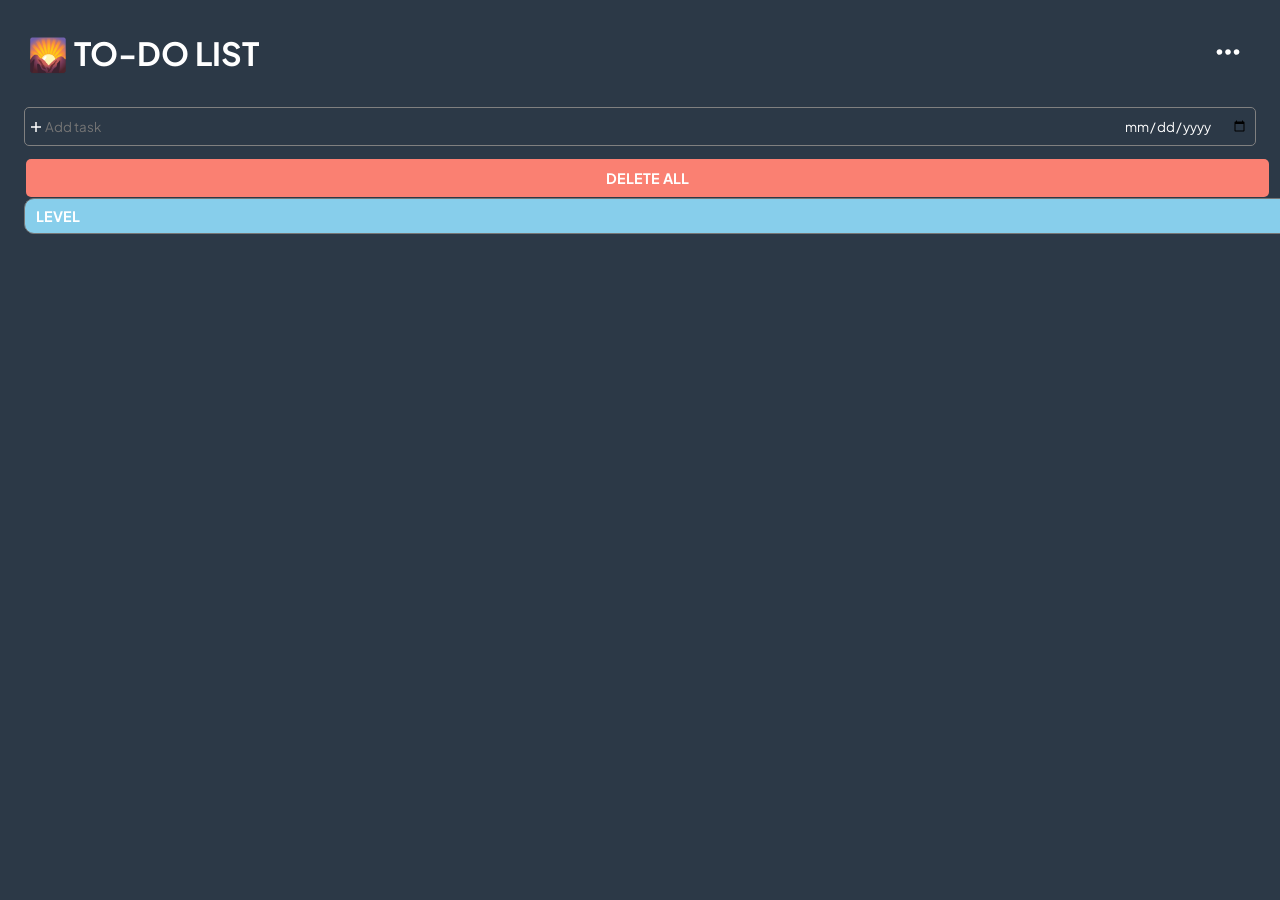
<file: index.html>
<!DOCTYPE html>
<html lang="en">

<head>
    <meta charset="UTF-8">
    <meta name="viewport" content="width=device-width, initial-scale=1.0">
    <title>TODOLIST</title>
    <link rel="shortcut icon" href="img/todolist.svg" type="image/x-icon">
    <link rel="stylesheet" href="style.css">
</head>

<body>
    <div class="header">
        <div class="layoutHeader">
            <div class="left">
                <h1>🌄 TO-DO LIST</h1>
            </div>
            <div class="right">
                <button id="buttonMenu" type="button">
                    <img src="img/more.svg" alt="foto__more" id="more_button" class="more">
                    <ul class="dropDown" id="listDropdown">
                        <li><a href="page/profile.html" style="text-decoration: none; color: white;">PROFILE</a></li>
                        <li><a href="./index.html" style="text-decoration: none; color: white;">TODOLIST</a></li>
                    </ul>
                </button>
            </div>
        </div>
        <main>
            <div class="task">
                <form id="form">
                    <textarea name="task" id="task" class="tastArea" cols="240" rows="1"
                        placeholder="Add task"></textarea>
                    <div class="calender">
                        <input type="date" name="date" id="date" class="input_date">
                    </div>
                    <button id="ButtonPlus" type="submit">
                        <img src="img/plus.svg" alt="plus_svg" class="plus">
                    </button>
                    <select name="select_level" id="option_value" class="selectStyle">
                        <option value="level">LEVEL</option>
                        <option value="low">Low</option>
                        <option value="medium">Meidium</option>
                        <option value="high">Hight</option>
                    </select>
                    <button class="deleteAll" id="deleteAll">DELETE ALL</button>
                </form>
            </div>
            <div class="taskContent">
                <div id="task_content" class="taskOne">
                    <div id="content" class="contenTask">
                    </div>
                </div>
            </div>
        </main>
    </div>

    <script src="main.js"></script>
</body>

</html>
</file>
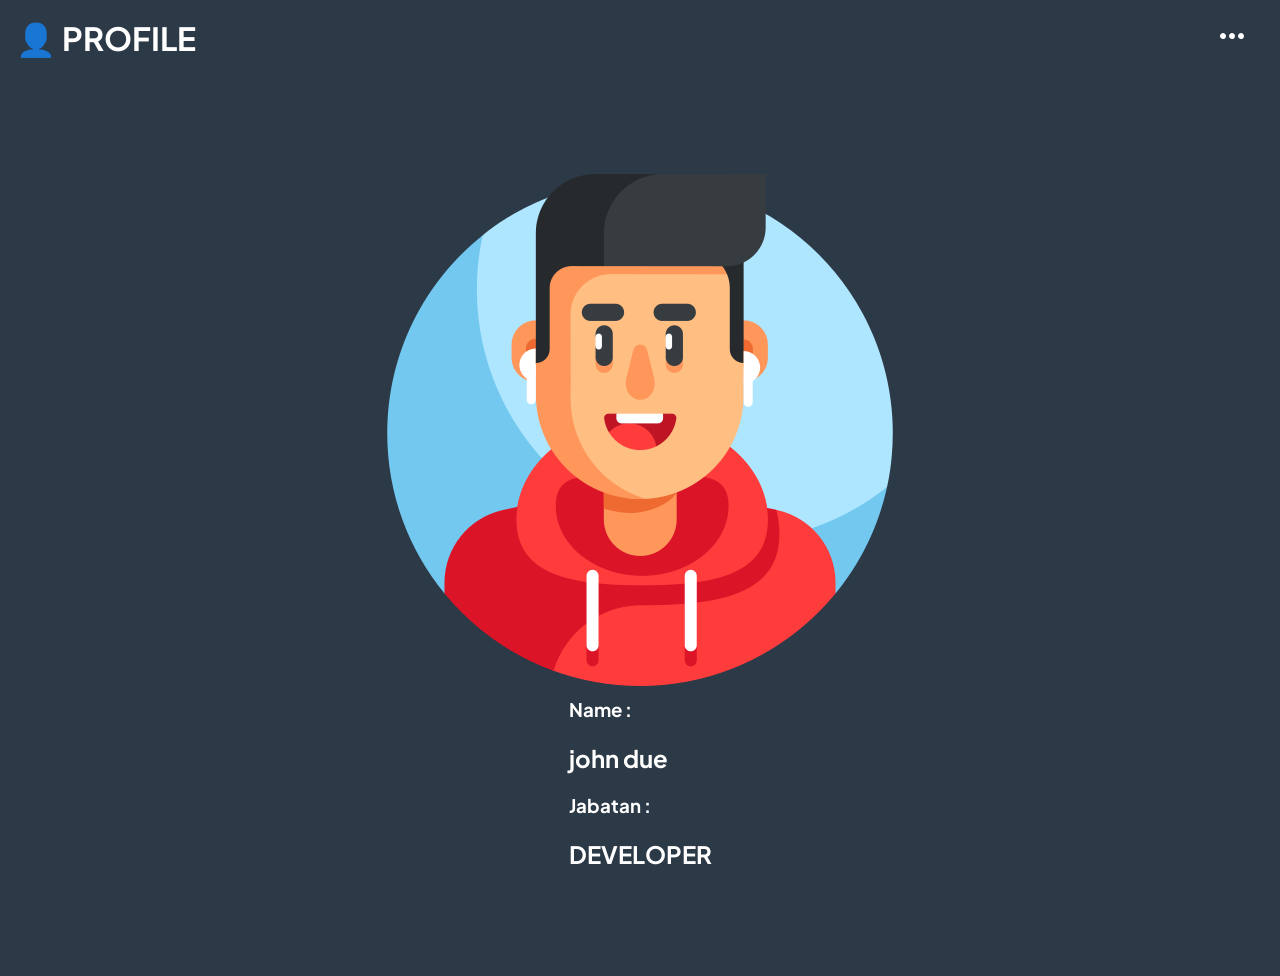
<file: page/profile.html>
<!DOCTYPE html>
<html lang="en">

<head>
    <meta charset="UTF-8">
    <meta name="viewport" content="width=device-width, initial-scale=1.0">
    <title>TODOLIST - PROFILE</title>
    <link rel="stylesheet" href="../style.css">
</head>

<body class="profile">
    <div class="profileHeader">
        <header>
            <div class="left">
                <h1>👤 PROFILE</h1>
            </div>
            <div class="right">
                <button id="buttonMenuProfile" type="button">
                    <img src="../img/more.svg" alt="foto__more" id="more_button" class="more" width="40">
                    <ul class="dropDown" id="listDropdownProfile">
                        <li><a href="page/profile.html" style="text-decoration: none; color: white;">PROFILE</a></li>
                        <li><a href="../index.html" style="text-decoration: none; color: white;">TODOLIST</a></li>
                    </ul>
                </button>
            </div>
        </header>
        <main class="contenLayout">
            <img src="../img/avatar.png" alt="foto_Profile" class="foto_profile">
            <div class="DeskripsiProfile">
                <h3>Name :</h3>
                <h2>john due</h2>
                <h3>Jabatan : </h3>
                <h2>DEVELOPER</h2>
            </div>
        </main>
    </div>
    <script src="../profile.js"></script>
</body>

</html>
</file>
<file: style.css>
@import url('https://fonts.googleapis.com/css2?family=Plus+Jakarta+Sans:ital,wght@0,200..800;1,200..800&display=swap');

* {
    margin: 0;
    padding: 0;
    box-sizing: border-box;
    font-family: "Plus Jakarta Sans", sans-serif;
}

:root {
    --bg-primary-: #2C3947;
    --bg-primaryHover: #2b3541;
    --bg-textarea: #2C3947;
    --border-Blue: #4BB8FA;
}

/* TODO */
body {
    position: relative;
    display: flex;
    width: 100%;
    height: 100%;
}


/* CLAS CHEXBOX */
.checkbox {
    appearance: none;
    width: 20px;
    height: 20px;
    border-radius: 50%;
    cursor: pointer;
    border: 2px solid white;
}

.checkbox.low {
    border: 2px solid skyblue;
}

.checkbox:checked.low {
    background-color: #8CC0EB;
}

.checkbox.medium {
    border: 2px solid yellow;
}

.checkbox:checked.medium {
    background-color: #F7E49B;
}

.checkbox.hight {
    border: 2px solid red;
}

.checkbox:checked.hight {
    background-color: #FF6060;
}

/* end CLAS CHEXBOX */

.header {
    position: relative;
    min-height: 100vh;
    width: 100%;
    background-color: var(--bg-primary-);
    padding: 12px 12px;
}

.header .layoutHeader {
    display: flex;
    flex-direction: row;
    justify-content: space-between;
    align-items: center;
    padding: 1rem;
}

.header .layoutHeader .left {
    display: flex;
    flex-direction: row;
    align-items: center;
    gap: 0.5rem;
}

.header .layoutHeader .left .menu {
    width: 2.5rem;
    cursor: pointer;
}

.header .layoutHeader .left h1 {
    color: white;
}


.header .layoutHeader .right {
    display: flex;
    flex-direction: row;
    align-items: center;
    gap: 0.5rem;
}

.header .layoutHeader .right button {
    background: transparent;
    border: none;
}

.header .layoutHeader .right button .dropDown {
    display: none;
}

.header .layoutHeader .right button .dropDown.block {
    display: flex;
    flex-direction: column;
    position: absolute;
    background-color: #131229;
    opacity: 0.9;
    color: white;
    list-style: none;
    padding: 12px;
    border-radius: 10px;
    top: 40px;
    right: 20px;
    line-height: 2rem;
    text-align: start;
    z-index: 10;
}

.header .layoutHeader .right button .more {
    border: none;
    cursor: pointer;
    padding: 5px;
    width: 3rem;
    background-color: transparent;
    transition: 0.3s ease;
    border-radius: 10px;
}

.header .layoutHeader .right .more:hover {
    border: none;
    cursor: pointer;
    padding: 5px;
    width: 3rem;
    background-color: var(--bg-primaryHover);
    border-radius: 10px;
}


.header main {
    position: relative;
    padding: 12px 12px;
}

.header main .tastArea {
    padding: 10px 20px;
    background-color: var(--bg-textarea);
    border-radius: 5px;
    width: 100%;
    color: white;
    border: 1px solid gray;
    resize: none;
}


.header main .task form button {
    background-color: transparent;
    border: none;
    position: absolute;
    top: 22px;
    left: 14px;
}

.header main .tastArea:focus {
    border: 1px solid var(--border-Blue);
    outline: none;
}

.header main .taskContent {
    margin-top: 12px;
}

.header main .taskContent .taskOne {
    display: flex;
    flex-direction: column;
    gap: 1rem;
    padding: 0 1rem;
}


.header main .taskContent .taskOne .contenTask {
    display: flex;
    flex-direction: row;
    justify-content: space-between;
    align-items: center;
    gap: 0.6rem;
}

.header main .taskContent .taskOne .contenTask p {
    color: white;
    font-weight: bold;
    font-size: 1rem;
}

.header main .taskContent .taskOne .contenTask p.coretan {
    color: white;
    font-weight: bold;
    font-size: 1rem;
    text-decoration: line-through;
}


.header main .taskContent .taskOne .delete {
    color: white;
    background-color: salmon;
    padding: 12px 12px;
    border-radius: 10px;
    border: none;
    font-weight: bold;
}

.header main .task form .deleteAll {
    color: white;
    width: 99%;
    background-color: salmon;
    padding: 10px;
    border-radius: 5px;
    font-weight: bold;
    font-size: 0.9rem;
    margin-top: 2.6rem;
    cursor: pointer;
}

.header main .task form .calender {
    position: absolute;
    top: 20px;
    right: 20px;
}

.header main .task form .calender .input_date {
    background-color: var(--bg-primary-);
    border: none;
    color: white;
}

.header main .task form .selectStyle {
    color: white;
    width: 114rem;
    background-color: skyblue;
    padding: 7px;
    border-radius: 10px;
    font-weight: bold;
    font-size: 0.9rem;
    margin-top: 3rem;
    cursor: pointer;
}


@media(max-width:660px) {

    /* CLAS CHEXBOX */
    .checkbox {
        appearance: none;
        width: 20px;
        height: 20px;
        border-radius: 50%;
        cursor: pointer;
        border: 2px solid white;
    }

    .checkbox.low {
        border: 2px solid skyblue;
    }

    .checkbox:checked.low {
        background-color: #8CC0EB;
    }

    .checkbox.medium {
        border: 2px solid yellow;
    }

    .checkbox:checked.medium {
        background-color: #F7E49B;
    }

    .checkbox.hight {
        border: 2px solid red;
    }

    .checkbox:checked.hight {
        background-color: #FF6060;
    }

    .level.low {
        background: green;
    }

    .level.medium {
        background: orange;
    }

    .level.hight {
        background: red;
    }

    /* end CLAS CHEXBOX */
    .header {
        position: relative;
        min-height: 100vh;
        width: 100%;
        background-color: var(--bg-primary-);
        padding: 12px 12px;
    }

    .header main {
        position: relative;
        padding: 12px 12px;
    }

    .header main .tastArea {
        padding: 10px 20px;
        background-color: var(--bg-textarea);
        border-radius: 5px;
        color: white;
        border: 1px solid gray;
        resize: none;
    }

    .header main .task form .calender {
        position: absolute;
        top: 20px;
        right: 20px;
    }

    .header main .task form .calender .input_date {
        background-color: var(--bg-primary-);
        border: none;
        color: white;
    }

    .header main .task form .calender .input_date::-webkit-calendar-picker-indicator {
        background-color: white;
        cursor: pointer;
        padding: 5px;
        border-radius: 10px;
    }

    .header main .taskContent .taskOne .contenTask {
        display: flex;
        justify-content: space-between;
        align-items: center;
        gap: 0.6rem;
        width: 23rem;
        padding: 2px 12px;
    }


    .header main .taskContent .taskOne .contenTask p {
        color: white;
        font-weight: bold;
        font-size: 1rem;
    }

    .header main .taskContent .taskOne .contenTask p.coretan {
        color: white;
        font-weight: bold;
        font-size: 1rem;
        text-decoration: line-through;
    }

    .header main .taskContent .taskOne .delete {
        color: white;
        background-color: salmon;
        padding: 7px;
        border-radius: 10px;
        font-weight: bold;
        font-size: 0.9rem;
        margin-left: auto;
    }

    .header main .task form .deleteAll {
        color: white;
        width: 94%;
        background-color: salmon;
        padding: 7px;
        border-radius: 10px;
        font-weight: bold;
        font-size: 0.9rem;
        margin-top: 2.6rem;
        cursor: pointer;
    }


    .header main .task form .selectStyle {
        color: white;
        background-color: skyblue;
        padding: 7px;
        border-radius: 10px;
        width: 100%;
        font-weight: bold;
        font-size: 0.9rem;
        margin-top: 3rem;
        cursor: pointer;
    }

    .header .layoutHeader .right button .dropDown {
        display: none;
        background-color: #131229;
        opacity: 0.9;
        color: white;
        list-style: none;
        padding: 12px;
        border-radius: 10px;
        top: 65px;
        right: 10px;
        line-height: 2rem;
        z-index: 10;
    }

    .header .layoutHeader .right button .dropDown.block {
        display: flex;
        flex-direction: column;
        position: absolute;
        background-color: #131229;
        opacity: 0.9;
        color: white;
        list-style: none;
        padding: 12px;
        border-radius: 10px;
        top: 80px;
        right: 10px;
        line-height: 2rem;
        text-align: start;
        z-index: 10;
    }

    .header .layoutHeader .right button {
        background-color: transparent;
        border: none;
        cursor: pointer;
    }
}

/* end todo */

/* PROFILE */
.profile .profileHeader {
    display: flex;
    flex-direction: column;
    width: 100%;
    min-height: 100vh;
    background-color: var(--bg-primary-);
}

.profile .profileHeader header {
    display: flex;
    flex-direction: row;
    justify-content: space-between;
    align-items: center;
    padding: 1rem;
}

.profile .profileHeader header .left h1 {
    color: white;
    font-size: 2rem;
}

.profile .profileHeader header .right button {
    background: transparent;
    border: none;
    cursor: pointer;
    width: 4rem;
    border-radius: 12px;
    transition: 0.3s ease;
}

.profile .profileHeader header .right button:hover {
    background: var(--bg-primaryHover);
    transition: 0.3s ease;
}

.profile .contenLayout {
    display: flex;
    flex-direction: column;
    justify-content: center;
    align-items: center;
    min-height: 100vh;
}

.profile .contenLayout .DeskripsiProfile {
    color: white;
    line-height: 3rem;
}

.profile .profileHeader .right button .dropDown {
    display: none;
    background-color: #131229;
    opacity: 0.9;
    color: white;
    list-style: none;
    padding: 12px;
    border-radius: 10px;
    top: 65px;
    right: 10px;
    line-height: 2rem;
    z-index: 10;
}

.profile .profileHeader .right button .dropDown.block {
    display: flex;
    position: absolute;
    flex-direction: column;
    background-color: #131229;
    opacity: 0.9;
    color: white;
    list-style: none;
    padding: 12px;
    border-radius: 10px;
    top: 65px;
    right: 10px;
    line-height: 2rem;
    z-index: 10;
}

@media(max-width : 660px) {

    /* PROFILER HEADER */
    .profile {
        overflow: hidden;
    }

    .profile .profileHeader header {
        display: flex;
        justify-content: space-between;
        align-items: center;
        padding: 12px;
        overflow-y: none;
    }

    .profile .profileHeader header .left {
        color: white;
    }

    .profile .profileHeader header .left h1 {
        font-size: 2rem;
    }

    .profile .profileHeader header .right button {
        border: none;
        cursor: pointer;
        padding: 5px;
        width: 3rem;
        background-color: transparent;
        transition: 0.3s ease;
        border-radius: 10px;
    }

    .profile .profileHeader header .right button .more {
        border: none;
        cursor: pointer;
        padding: 5px;
        width: 3rem;
        background-color: transparent;
        transition: 0.3s ease;
        border-radius: 10px;
    }

    /* PROFILE MAIN */
    .profile .profileHeader {
        display: flex;
        min-height: 100vh;
        flex-direction: column;
        background-color: var(--bg-primary-);
    }

    .profile .profileHeader .contenLayout {
        display: flex;
        flex: 1;
        justify-content: center;
        align-items: center;
        flex-direction: column;
    }

    .profile .profileHeader .contenLayout .foto_profile {
        width: 12rem;
    }

    .profile .profileHeader .contenLayout .DeskripsiProfile {
        line-height: 2.5rem;
        padding: 12px;
    }

    .profile .profileHeader .contenLayout .DeskripsiProfile h3 {
        color: white;
        font-weight: bold;
        font-size: 1.3rem;
    }

    .profile .profileHeader .contenLayout .DeskripsiProfile h2 {
        color: white;
        font-weight: bold;
        font-size: 1rem;
    }


    .profile .profileHeader .right button .dropDown {
        display: none;
        background-color: #131229;
        opacity: 0.9;
        color: white;
        list-style: none;
        padding: 12px;
        border-radius: 10px;
        top: 65px;
        right: 10px;
        line-height: 2rem;
        z-index: 10;
    }

    .profile .profileHeader .right button .dropDown.block {
        display: flex;
        flex-direction: column;
        position: absolute;
        background-color: #131229;
        opacity: 0.9;
        color: white;
        list-style: none;
        padding: 12px;
        border-radius: 10px;
        top: 40px;
        right: 20px;
        line-height: 2rem;
        text-align: start;
        z-index: 10;
    }
}

/* END PROFILE */
</file>
